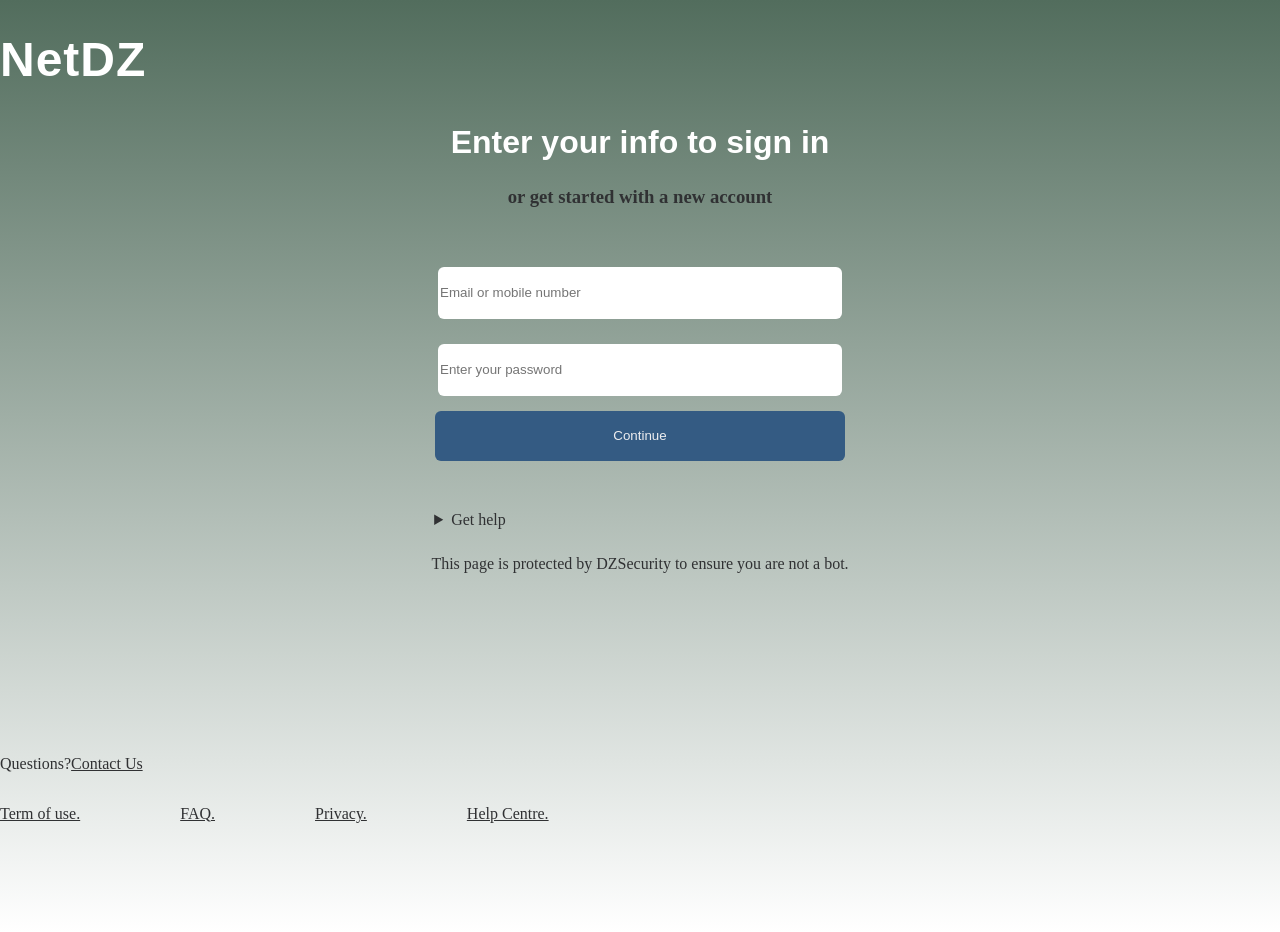
<file: index.html>
<!DOCTYPE html>
<html lang="en" dir="ltr">
    <head>
        <meta charset="utf-8">
        <meta name="viewport" content="width=device-width,initial-scale=1.0">
        <link rel="stylesheet" href="style.css">
        <title>NetDZ.login</title>
    </head>
    <body>
        <h1>NetDZ</h1>
        <section class="sign-in">
            <h2>Enter your info to sign in</h2>
            <h3><a href="main.html"> or get started with a new account</a></h3>
            <input type="email" placeholder="Email or mobile number">
            <input type="password" placeholder="Enter your password">
            <button class="continue">Continue</button>
            <details class="help">
                <summary>Get help</summary>
                <ul>
                    <li><a href="#">Forget email or mobile number?</a></li>
                    <li><a href="#">Learn more abiut sigh-in</a></li>
                </ul>
            </details>
            <p>This page is protected by DZSecurity to ensure you are not a bot.</p>

        </section>
        <footer>
            <p>Questions?<a href="#">Contact Us</a></p>
            <div class="link">
                <p><a href="#" class="Questions">Term of use.</a></p>
                <p><a href="#">FAQ.</a></p>
                <p><a href="#">Privacy.</a></p>
                <p><a href="#">Help Centre.</a></p>
            </div>
        </footer>
    </body>
</html>
</file>
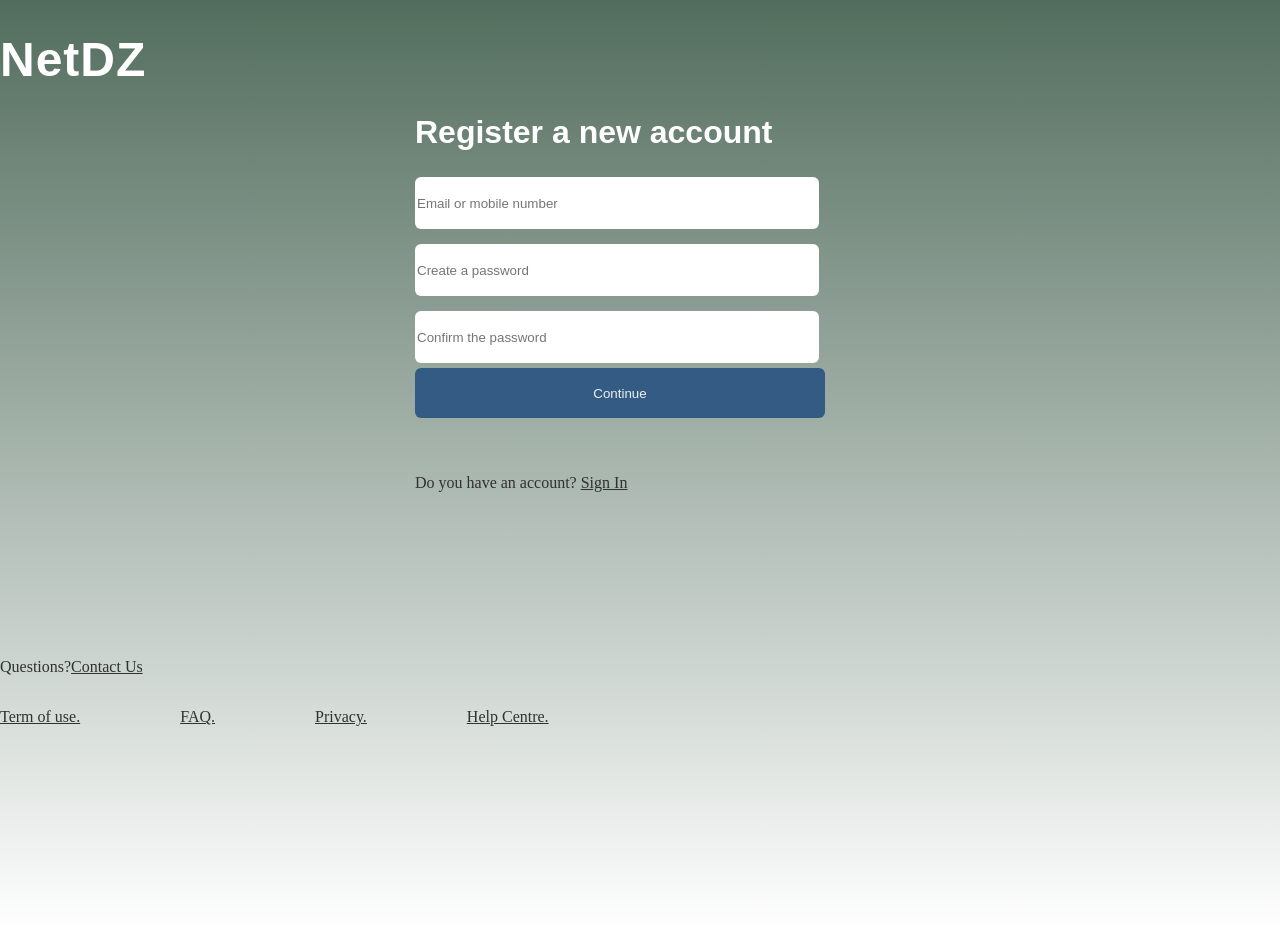
<file: main.html>
<!DOCTYPE html>
<html lang="en" dir="ltr">
    <head>
        <meta charset="utf-8">
        <meta name="viewport" content="width=device-width,initial-scale=1.0">
        <link rel="stylesheet" href="style.css">
        <title>NetDZ.newlogin</title>
    </head>
    <body>
        <h1>NetDZ</h1>
        <header>

        </header>
        <section>
            <h2>Register a new account</h2>
            <input type="email" placeholder="Email or mobile number">
            <input type="password" placeholder="Create a password">
            <input type="password" placeholder="Confirm the password">
            <button class="continue">Continue</button>
            <p>Do you have an account? <a href="index.html">Sign In</a></p>
        </section><footer>
            <p>Questions?<a href="#">Contact Us</a></p>
            <div class="link">
                <p><a href="#" class="Questions">Term of use.</a></p>
                <p><a href="#">FAQ.</a></p>
                <p><a href="#">Privacy.</a></p>
                <p><a href="#">Help Centre.</a></p>
            </div>
        </footer>

    </body>
</html>
</file>
<file: style.css>
body{
    margin: 0;
    min-height: 100vh;
    background: linear-gradient(to bottom,#526d5d, #ffffff);
    user-select: none;
    color: #303133;
}

a{
    color: inherit;
}

h1{
    font-size: 3rem;
    font-weight: 800;
    letter-spacing:1px;
    font-family: Arial, Helvetica, sans-serif;
    margin-bottom: 10px;
    color: #ffffff;
}

.sign-in{
    display: flex;
    flex-direction: column;
    align-items: center;
    text-align: center;
}

section{
    gap: 10px;
    max-width: 450px;
    width: 90%;
    margin: 0 auto;
}

section h2{
    font-size: 2rem;
    color: #ffffff;
    font-family: Arial, Helvetica, sans-serif;
}
 
section h3 a{
    text-decoration: none;
    position: relative;
    bottom: 30px;
}

input{
    height: 50px;
    width: 400px;
    margin-bottom: 15px;
    border-radius: 6px;
    border: none;
}

button{
    height: 50px;
    width: 410px;
    background-color: #345b83;
    color: #edeef0;
    position: relative;
    bottom: 10px;
    border-radius: 6px;
    border: none;
}

.help{
    position: relative;
    right: 170px;
    top: 30px;
}

.help ul{
    list-style-type: none;
    padding: 0;
    margin: 0;
}

.help li{
    padding: 0;
    margin: 0;
}

.help a{
    display: flex;
    flex-direction: column;
    align-items: flex-start;
    margin-top: 10px;
    gap: 5px;
    transform: translate(60px);
}

p{
    position: relative;
    top: 30px;
}

footer{
    position: relative;
    top: 150px;
}

.link{
    display: flex;
    gap: 100px;
}
</file>
